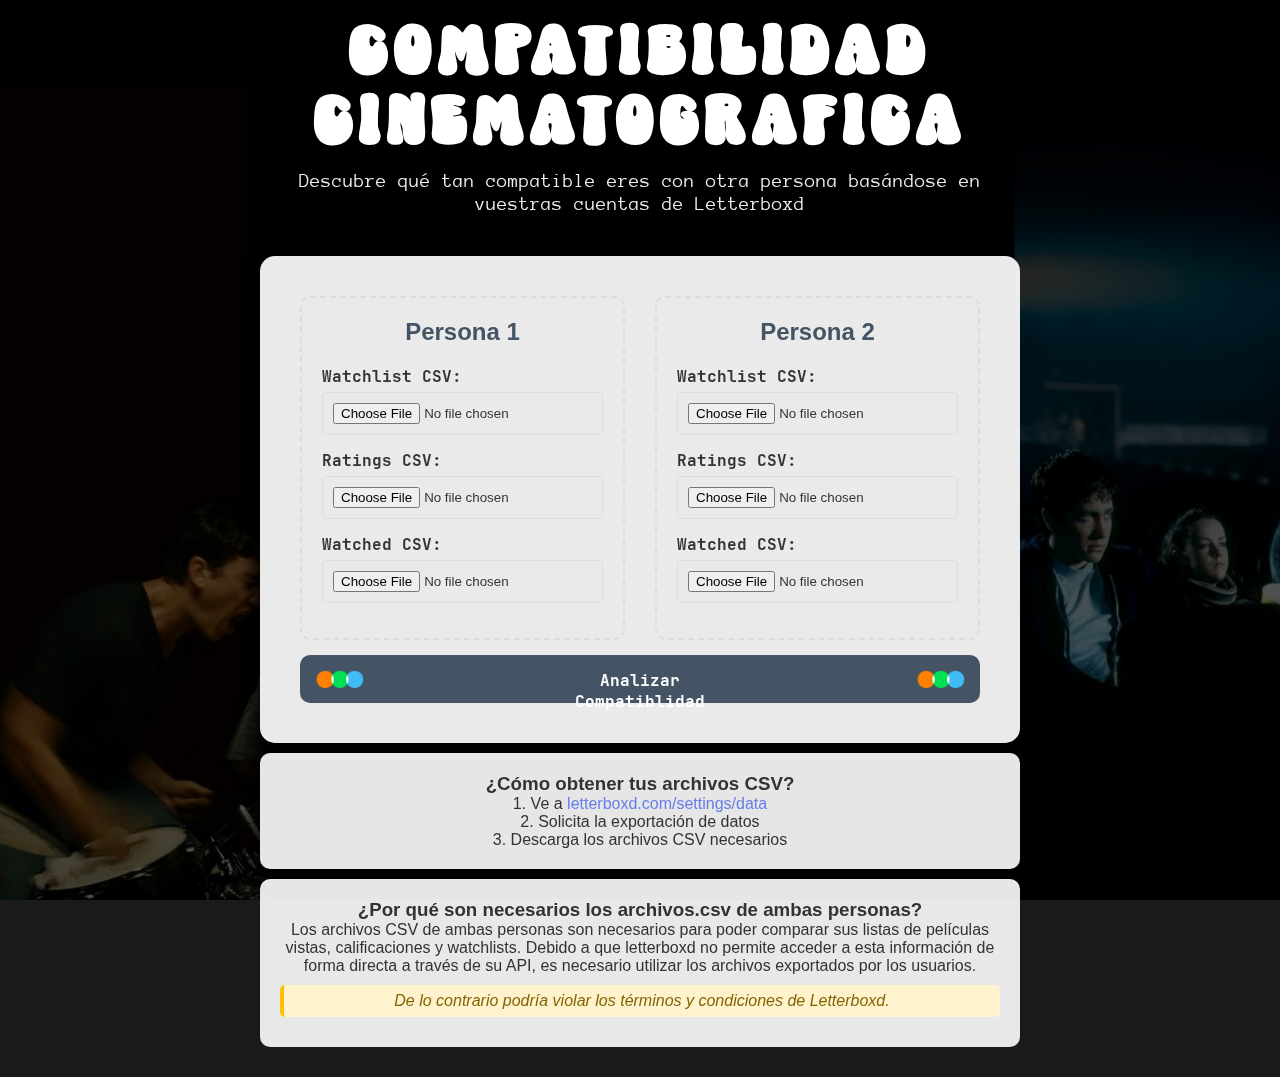
<file: templates/index.html>
<!DOCTYPE html>
<html lang="es">
<head>
    <meta charset="UTF-8">
    <meta name="viewport" content="width=device-width, initial-scale=1.0">
    <title>Recomendador Letterboxd</title>
    <link rel="stylesheet" href="\static\style.css">
</head>



<body>
    <!-- Fondo con grid de imágenes -->
    <div class="background-grid">
        <div class="bg-banner"></div>
        <div class="bg-left"></div>
        <div class="bg-center"></div>
        <div class="bg-right"></div>
    </div>

    <!-- Loading Overlay -->
    <div id="loadingOverlay" class="loading-overlay">
        <div class="loading-content">
            <div class="spinner-container">
                <div class="spinner"></div>
                <div class="spinner-images">
                    <div class="spinner-image active" id="image1"></div>
                    <div class="spinner-image" id="image2"></div>
                    <div class="spinner-image" id="image3"></div>
                </div>
            </div>
            <h3>Analizando compatibilidad...</h3>
            <p>Por favor, espera mientras procesamos tus datos</p>
            <div class="loading-steps">
                <div class="step active" id="step1">📁 Cargando archivos...</div>
                <div class="step" id="step2">🎬 Analizando películas...</div>
                <div class="step" id="step3">🎭 Procesando géneros...</div>
                <div class="step" id="step4">📊 Calculando compatibilidad...</div>
            </div>
            <p>Esto puede tardar unos minutos debido a la cantidad de datos a procesar.</p>
        </div>
    </div>

    <div class="container">
        <header>
            <h1>Compatibilidad <br> Cinematografica</h1>
            <p>Descubre qué tan compatible eres con otra persona basándose en vuestras cuentas de Letterboxd</p>
        </header>

        <form action="/analizar" method="post" enctype="multipart/form-data" class="upload-form" id="analyzForm">
            <div class="personas-container">
                <div class="persona">
                    <h2>Persona 1</h2>
                    <div class="file-group">
                        <label for="watchlist1">Watchlist CSV:</label>
                        <input type="file" id="watchlist1" name="watchlist1" accept=".csv" required>
                    </div>
                    <div class="file-group">
                        <label for="ratings1">Ratings CSV:</label>
                        <input type="file" id="ratings1" name="ratings1" accept=".csv" required>
                    </div>
                    <div class="file-group">
                        <label for="watched1">Watched CSV:</label>
                        <input type="file" id="watched1" name="watched1" accept=".csv" required>
                    </div>
                </div>

                <div class="persona">
                    <h2>Persona 2</h2>
                    <div class="file-group">
                        <label for="watchlist2">Watchlist CSV:</label>
                        <input type="file" id="watchlist2" name="watchlist2" accept=".csv" required>
                    </div>
                    <div class="file-group">
                        <label for="ratings2">Ratings CSV:</label>
                        <input type="file" id="ratings2" name="ratings2" accept=".csv" required>
                    </div>
                    <div class="file-group">
                        <label for="watched2">Watched CSV:</label>
                        <input type="file" id="watched2" name="watched2" accept=".csv" required>
                    </div>
                </div>
            </div>

            <!-- BOTÓN CON ID PARA EL JAVASCRIPT -->
            <button type="submit" class="analyze-btn" id="submitBtn">
                <div class="analyze-btn-left"></div>
                <div class="analyze-btn-center"><span> Analizar Compatiblidad</span></div>
                <div class="analyze-btn-right"></div>
                <span id="btnLoading" style="display: none;">⏳ Analizando...</span>
            </button>
        </form>

        <div class="info">
            <h3>¿Cómo obtener tus archivos CSV?</h3>
            <p>1. Ve a <a href="https://letterboxd.com/settings/data" target="_blank">letterboxd.com/settings/data</a></p>
            <p>2. Solicita la exportación de datos</p>
            <p>3. Descarga los archivos CSV necesarios</p>
        </div>

        <div class="info">
            <h3>¿Por qué son necesarios los archivos.csv de ambas personas?</h3>
            <p>Los archivos CSV de ambas personas son necesarios para poder comparar sus listas de películas vistas, calificaciones y watchlists. Debido a que letterboxd no permite acceder a esta información de forma directa a través de su API, es necesario utilizar los archivos exportados por los usuarios.</p>
            <div class="aviso">De lo contrario podría violar los términos y condiciones de Letterboxd.</div>
        </div>

    </div>


    <script>
        document.addEventListener('DOMContentLoaded', function() {
            document.getElementById('analyzForm').addEventListener('submit', function(e) {
                // Mostrar loading
                document.getElementById('loadingOverlay').style.display = 'flex';
                
                // Cambiar botón
                const btnLoading = document.getElementById('btnLoading');
                const submitBtn = document.getElementById('submitBtn');
                
                if (btnLoading) btnLoading.style.display = 'inline';
                if (submitBtn) submitBtn.disabled = true;
                
                // Iniciar animación de imágenes
                startImageCycle();
                
                // Simular progreso de pasos
                setTimeout(() => {
                    updateStep('step1', 'step2');
                }, 2000);
                
                setTimeout(() => {
                    updateStep('step2', 'step3');
                }, 4000);
                
                setTimeout(() => {
                    updateStep('step3', 'step4');
                }, 6000);
            });
            
            function updateStep(currentId, nextId) {
                const current = document.getElementById(currentId);
                const next = document.getElementById(nextId);
                
                if (current) {
                    current.classList.add('completed');
                    current.classList.remove('active');
                }
                if (next) {
                    next.classList.add('active');
                }
            }
            
            function startImageCycle() {
                const images = document.querySelectorAll('.spinner-image');
                let currentIndex = 0;
                
                // Función para cambiar imágenes manualmente (alternativa a CSS)
                function cycleImages() {
                    images.forEach((img, index) => {
                        img.classList.remove('active');
                        if (index === currentIndex) {
                            img.classList.add('active');
                        }
                    });
                    
                    currentIndex = (currentIndex + 1) % images.length;
                }
                
                // Cambiar imagen cada 2 segundos
                setInterval(cycleImages, 2000);
            }
        });
        </script>
</body>
</html>
</file>
